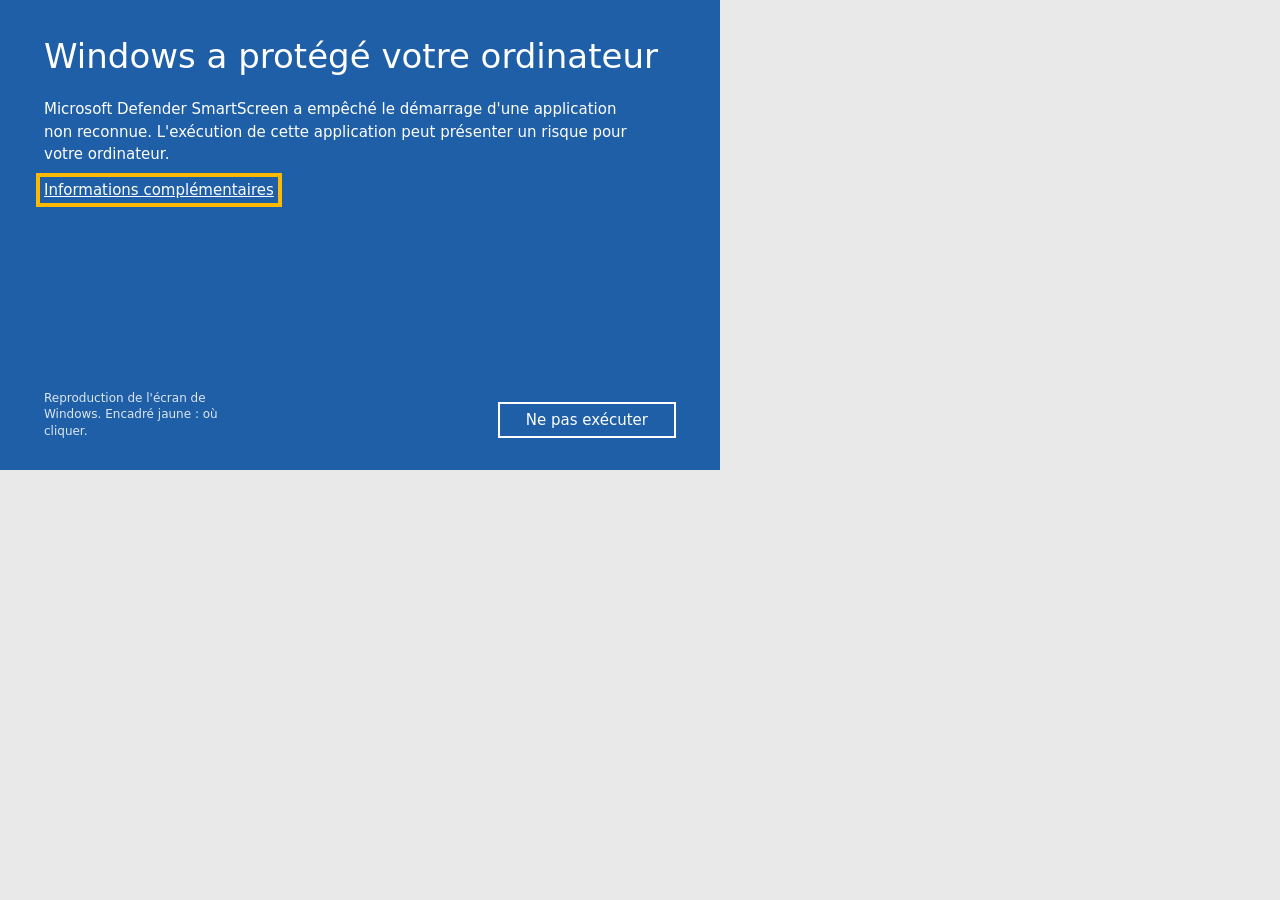
<file: guide/smartscreen.html>
<!doctype html>
<html lang="fr">
<head>
<meta charset="utf-8">
<title>Reproduction de l'écran SmartScreen</title>
<!-- Source des captures 01 et 02 du guide (rendu par public/captures.py). Reproduction fidèle des
     textes de Windows 11 ; la capture réelle de l'écran SmartScreen n'est pas possible sans session ouverte. -->
<style>
  body { margin: 0; font-family: "Segoe UI", system-ui, sans-serif; background: #e9e9e9; }
  .cadre { width: 720px; height: 470px; background: #1f5fa8; color: #fff; padding: 36px 44px; box-sizing: border-box;
           position: relative; }
  h1 { font-weight: 300; font-size: 34px; margin: 0 0 22px; }
  p { font-size: 15px; line-height: 1.5; margin: 0 0 14px; max-width: 600px; }
  a { color: #fff; text-decoration: underline; font-size: 15px; }
  .infos { margin-top: 18px; font-size: 15px; line-height: 1.7; }
  .boutons { position: absolute; right: 44px; bottom: 32px; display: flex; gap: 10px; }
  button { font: inherit; font-size: 15px; padding: 7px 26px; border: 2px solid #fff; background: transparent; color: #fff; }
  .repere { outline: 4px solid #ffb900; outline-offset: 4px; }
  .legende { position: absolute; left: 44px; bottom: 30px; max-width: 200px; font-size: 12px; line-height: 1.4;
             opacity: .85; margin: 0; }
  .etape2 .seul1, .etape1 .seul2 { display: none; }
</style>
</head>
<body>
<div class="cadre" id="cadre">
  <h1>Windows a protégé votre ordinateur</h1>
  <p>Microsoft Defender SmartScreen a empêché le démarrage d'une application non reconnue. L'exécution de cette application peut présenter un risque pour votre ordinateur.</p>
  <a href="#" class="seul1 repere">Informations complémentaires</a>
  <div class="infos seul2">Application : Installer-Planning-des-perms.exe<br>Éditeur : Éditeur inconnu</div>
  <div class="boutons">
    <button class="seul2 repere">Exécuter quand même</button>
    <button>Ne pas exécuter</button>
  </div>
  <p class="legende">Reproduction de l'écran de Windows. Encadré jaune : où cliquer.</p>
</div>
<script>document.body.className = location.hash === "#2" ? "etape2" : "etape1";</script>
</body>
</html>
</file>
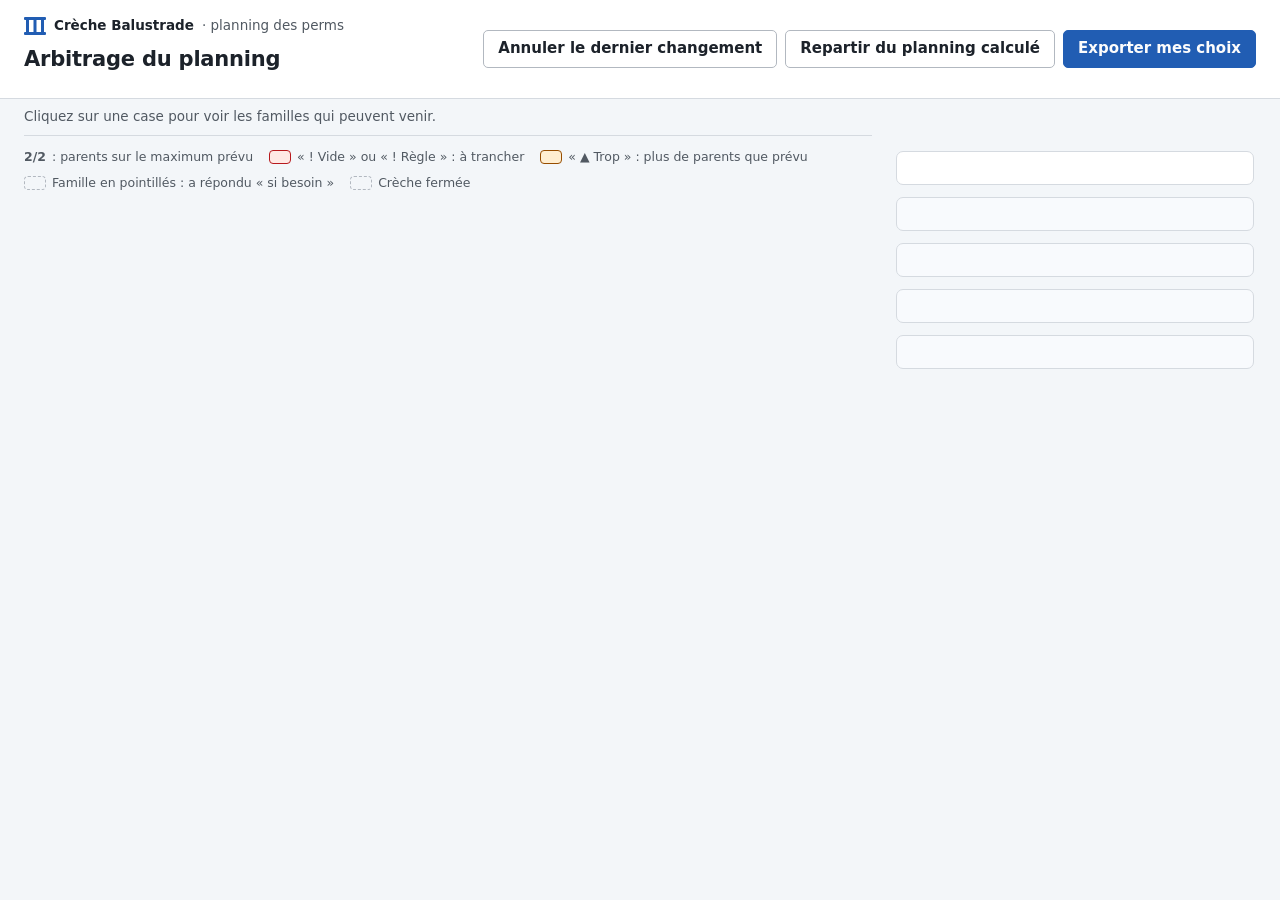
<file: templates/arbitrage.html>
<!doctype html>
<html lang="fr">
<head>
<meta charset="utf-8">
<meta name="viewport" content="width=device-width, initial-scale=1">
<title>Arbitrage du planning</title>
<style>
:root {
  color-scheme: light dark;
  /* Neutres légèrement teintés vers l'accent (bleu ardoise), jamais crème. */
  --fond: oklch(0.972 0.005 255); --surface: oklch(1 0 0); --panneau: oklch(0.985 0.004 255);
  --encre: oklch(0.25 0.018 255); --doux: oklch(0.46 0.018 255); --bord: oklch(0.885 0.01 255); --bord-fort: oklch(0.78 0.014 255);
  --accent: oklch(0.49 0.15 258); --accent-texte: oklch(0.99 0 0); --accent-fond: oklch(0.95 0.025 258);
  --rouge: oklch(0.5 0.19 27); --rouge-fond: oklch(0.955 0.03 27);
  --orange: oklch(0.5 0.125 58); --orange-fond: oklch(0.96 0.045 75);
  --jaune: oklch(0.46 0.09 95); --jaune-fond: oklch(0.965 0.06 100);
  --gris: oklch(0.47 0.015 255); --gris-fond: oklch(0.94 0.006 255);
  --ok: oklch(0.47 0.12 152); --ok-fond: oklch(0.955 0.035 152);
  --ferme: oklch(0.93 0.006 255); --focus: oklch(0.55 0.2 258);
  --t-xs: 12.5px; --t-s: 13.5px; --t-m: 15px; --t-l: 17px; --t-xl: 21px;
  --e-1: 4px; --e-2: 8px; --e-3: 12px; --e-4: 16px; --e-5: 24px;
  --rayon: 7px; --rayon-s: 5px;
  --z-collant: 10;
  --duree: 160ms; --courbe: cubic-bezier(0.25, 1, 0.5, 1);
}
@media (prefers-color-scheme: dark) {
  :root {
    --fond: oklch(0.185 0.012 255); --surface: oklch(0.232 0.014 255); --panneau: oklch(0.212 0.013 255);
    --encre: oklch(0.94 0.006 255); --doux: oklch(0.75 0.015 255); --bord: oklch(0.34 0.016 255); --bord-fort: oklch(0.45 0.018 255);
    --accent: oklch(0.75 0.12 258); --accent-texte: oklch(0.18 0.03 258); --accent-fond: oklch(0.3 0.06 258);
    --rouge: oklch(0.8 0.12 27); --rouge-fond: oklch(0.3 0.07 27);
    --orange: oklch(0.83 0.11 70); --orange-fond: oklch(0.31 0.055 65);
    --jaune: oklch(0.88 0.11 98); --jaune-fond: oklch(0.31 0.05 98);
    --gris: oklch(0.76 0.015 255); --gris-fond: oklch(0.29 0.014 255);
    --ok: oklch(0.8 0.13 152); --ok-fond: oklch(0.29 0.05 152);
    --ferme: oklch(0.21 0.01 255); --focus: oklch(0.78 0.14 258);
    }
}
* { box-sizing: border-box; }
body { margin: 0; background: var(--fond); color: var(--encre);
  font: var(--t-m)/1.45 system-ui, -apple-system, "Segoe UI", Roboto, Arial, sans-serif;
  font-variant-numeric: tabular-nums; -webkit-font-smoothing: antialiased; }
button { font: inherit; color: inherit; cursor: pointer; }
:focus-visible { outline: 3px solid var(--focus); outline-offset: 2px; }
h1 { font-size: var(--t-xl); font-weight: 650; margin: 0; letter-spacing: -0.01em; text-wrap: balance; }
h2 { font-size: var(--t-m); font-weight: 650; margin: 0 0 var(--e-2); }
h3 { font-size: var(--t-xs); font-weight: 650; margin: var(--e-4) 0 var(--e-1); color: var(--doux); }

/* En-tête */
header { display: flex; flex-wrap: wrap; gap: var(--e-3) var(--e-5); align-items: center; justify-content: space-between;
  padding: var(--e-4) var(--e-5); background: var(--surface); border-bottom: 1px solid var(--bord); }
.resume { display: flex; flex-wrap: wrap; gap: var(--e-2); margin-top: var(--e-2); }
.puce { display: inline-flex; align-items: center; gap: 6px; padding: 3px 10px; border-radius: 999px;
  font-size: var(--t-s); font-weight: 550; background: var(--gris-fond); color: var(--gris); }
.puce::before { content: ""; width: 7px; height: 7px; border-radius: 50%; background: currentColor; }
.puce.rouge { background: var(--rouge-fond); color: var(--rouge); }
.puce.orange { background: var(--orange-fond); color: var(--orange); }
.puce.jaune { background: var(--jaune-fond); color: var(--jaune); }
.puce.ok { background: var(--ok-fond); color: var(--ok); }
.actions { display: flex; gap: var(--e-2); flex-wrap: wrap; }
.btn { padding: 7px 14px; border-radius: var(--rayon-s); border: 1px solid var(--bord-fort); background: var(--surface);
  font-weight: 550; transition: background-color var(--duree) var(--courbe), border-color var(--duree) var(--courbe); }
.btn:hover:not(:disabled) { background: var(--gris-fond); }
.btn:active:not(:disabled) { transform: translateY(1px); }
.btn:disabled { color: var(--doux); border-color: var(--bord); background: transparent; cursor: default; }
.btn.primaire { background: var(--accent); color: var(--accent-texte); border-color: var(--accent); }
.btn.primaire:hover { background: color-mix(in oklch, var(--accent) 88%, var(--encre)); }
.btn.petit { padding: 3px 10px; font-size: var(--t-s); }
.btn.risque { color: var(--rouge); border-color: var(--rouge); }

#statut { margin: 0; padding: var(--e-2) var(--e-5); min-height: 2.4em; font-size: var(--t-s); color: var(--doux); }
#statut.avert { background: var(--rouge-fond); color: var(--rouge); font-weight: 600; }

/* Mise en page */
main { display: grid; grid-template-columns: minmax(0, 1fr) 360px; gap: var(--e-5); padding: 0 var(--e-5) var(--e-5); align-items: start; }
#grille-zone { min-width: 0; }

/* Grille du mois */
table.grille { border-collapse: separate; border-spacing: 6px 0; width: 100%; table-layout: fixed; margin-left: -6px; }
table.grille thead th { font-weight: 600; font-size: var(--t-s); color: var(--doux); text-align: left; padding: 0 2px var(--e-1); }
th.sem { width: 76px; vertical-align: top; padding: 26px 0 0; text-align: left; font-size: var(--t-s); font-weight: 650; line-height: 1.25; }
th.sem span { display: block; font-weight: 450; color: var(--doux); }
td.jour { vertical-align: top; padding: 0 0 var(--e-4); }
.date-jour { font-size: var(--t-xs); color: var(--doux); margin: 0 0 var(--e-1) 2px; font-weight: 550; }
.case { display: flex; flex-direction: column; gap: var(--e-1); width: 100%; min-height: 5.1rem; margin: 0 0 6px; padding: 6px 8px;
  text-align: left; background: var(--surface); border: 1px solid var(--bord); border-radius: var(--rayon);
  transition: border-color var(--duree) var(--courbe), background-color var(--duree) var(--courbe); }
.case:hover { border-color: var(--accent); }
.case.rouge { background: var(--rouge-fond); border-color: var(--rouge); }
.case.orange { background: var(--orange-fond); border-color: var(--orange); }
.case.selection { border-color: var(--accent); background: var(--accent-fond); box-shadow: 0 0 0 2px var(--accent); }
.case.rouge.selection { background: var(--rouge-fond); }
.case.orange.selection { background: var(--orange-fond); }
.case.ferme { justify-content: center; align-items: center; background: transparent; color: var(--doux); border: 1px dashed var(--bord);
  box-shadow: none; cursor: default; font-size: var(--t-xs); text-align: center; }
.case-tete { display: flex; justify-content: space-between; align-items: center; gap: var(--e-1); font-size: var(--t-xs); color: var(--doux); }
.case-tete .nb { display: inline-flex; align-items: center; gap: var(--e-1); font-weight: 600; color: var(--encre); }
.badge { display: inline-block; font-size: 11.5px; font-weight: 700; padding: 0 5px; border-radius: 4px; line-height: 1.5; }
.rouge .badge { background: var(--rouge); color: var(--surface); }
.orange .badge { background: var(--orange); color: var(--surface); }
.etiqs { display: flex; flex-wrap: wrap; gap: 4px; }
.etiq { font-size: var(--t-xs); line-height: 1.5; padding: 0 6px; border-radius: 4px; background: var(--gris-fond);
  border: 1px solid transparent; font-weight: 600; letter-spacing: 0.01em; white-space: nowrap; }
.etiq.sib { background: transparent; border: 1px dashed var(--bord-fort); color: var(--gris); font-weight: 500; }

/* Légende */
.legende { display: flex; flex-wrap: wrap; gap: var(--e-2) var(--e-4); margin: 0; padding: var(--e-3) 0 0; border-top: 1px solid var(--bord);
  font-size: var(--t-xs); color: var(--doux); list-style: none; }
.legende li { display: inline-flex; align-items: center; gap: 6px; }
.legende .ech { display: inline-block; width: 22px; height: 14px; border-radius: 4px; border: 1px solid var(--bord); background: var(--surface); }
.legende .ech.rouge { background: var(--rouge-fond); border-color: var(--rouge); }
.legende .ech.orange { background: var(--orange-fond); border-color: var(--orange); }
.legende .ech.sib { background: transparent; border: 1px dashed var(--bord-fort); }
.legende .ech.ferme { background: transparent; border: 1px dashed var(--bord-fort); }

/* Panneau latéral */
aside { display: flex; flex-direction: column; gap: var(--e-3); position: sticky; top: 0; max-height: 100vh; overflow-y: auto;
  padding: var(--e-4) 2px var(--e-4) 0; z-index: var(--z-collant); overscroll-behavior: contain; }
section.bloc { background: var(--panneau); border: 1px solid var(--bord); border-radius: var(--rayon); padding: var(--e-4); }
section.bloc#detail { background: var(--surface); }
section.bloc.jaune { background: var(--jaune-fond); border-color: color-mix(in oklch, var(--jaune) 30%, var(--jaune-fond)); color: var(--jaune); }
section.bloc.jaune h2 { color: var(--encre); }
ul.liste { list-style: none; margin: 0; padding: 0; display: flex; flex-direction: column; }
ul.liste li { padding: 6px 0; border-bottom: 1px solid var(--bord); font-size: var(--t-s); }
ul.liste li:last-child { border-bottom: 0; }
.alerte-btn { display: flex; gap: var(--e-2); align-items: baseline; width: 100%; text-align: left; background: none; border: 0; padding: 2px 0; border-radius: 4px; }
.alerte-btn:hover { color: var(--accent); }
.code { flex: none; display: inline-block; min-width: 2.4em; text-align: center; font-size: 11.5px; font-weight: 700; padding: 0 4px; border-radius: 4px; }
.code.rouge { background: var(--rouge-fond); color: var(--rouge); }
.code.orange { background: var(--orange-fond); color: var(--orange); }
.code.jaune { background: var(--jaune-fond); color: var(--jaune); }
.code.gris { background: var(--gris-fond); color: var(--gris); }
.doux { color: var(--doux); font-size: var(--t-s); margin: 0; }
.bien { color: var(--ok); font-size: var(--t-s); font-weight: 550; margin: 0; }
.avert-ligne { display: block; color: var(--rouge); font-weight: 600; font-size: var(--t-xs); margin-top: 2px; }

/* Détail d'une case */
.detail-meta { margin: 0 0 var(--e-1); color: var(--doux); font-size: var(--t-s); }
.cand { display: flex; justify-content: space-between; align-items: center; gap: var(--e-2); padding: var(--e-2) 0; border-bottom: 1px solid var(--bord); }
.cand:last-of-type { border-bottom: 0; }
.cand .qui { font-weight: 650; }
.dispo { display: inline-block; margin-left: 6px; font-size: 11.5px; font-weight: 600; padding: 0 6px; border-radius: 999px; vertical-align: 1px; }
.dispo.oui { background: var(--ok-fond); color: var(--ok); }
.dispo.sib { background: var(--gris-fond); color: var(--gris); }
.dispo.non { background: var(--rouge-fond); color: var(--rouge); }
.compteurs { display: block; margin-top: 2px; color: var(--doux); font-size: var(--t-xs); }
.compteurs b { color: var(--encre); font-weight: 600; }
label.opt { display: flex; gap: var(--e-2); align-items: center; margin: var(--e-3) 0 0; font-size: var(--t-s); color: var(--doux); cursor: pointer; }
label.opt input { width: 16px; height: 16px; accent-color: var(--accent); }

/* Tableau des familles */
table.fam { width: 100%; border-collapse: collapse; font-size: var(--t-s); }
table.fam th { text-align: left; font-size: var(--t-xs); font-weight: 600; color: var(--doux); padding: 0 4px var(--e-1); border-bottom: 1px solid var(--bord-fort); }
table.fam td { padding: 4px; border-bottom: 1px solid var(--bord); }
table.fam th.s, table.fam td.s { text-align: center; width: 2.6em; padding-inline: 0; }
table.fam td.s.zero { color: var(--doux); }
table.fam td.s.deux { font-weight: 700; color: var(--accent); }
table.fam td.s.trop { font-weight: 700; color: var(--rouge); }
table.fam tr.ecart td.tot { color: var(--orange); font-weight: 700; }
table.fam tr.depasse td.tot { color: var(--rouge); font-weight: 700; }
table.fam tr.choisie td { background: var(--accent-fond); }
table.fam td.nom { font-weight: 600; }

/* Commentaires */
.comm { border-top: 1px solid var(--bord); padding: var(--e-3) 0 var(--e-2); }
.comm:first-of-type { border-top: 0; padding-top: 0; }
.comm .qui { font-weight: 650; font-size: var(--t-s); }
.comm .qui span { font-weight: 450; color: var(--doux); }
.comm p { margin: 2px 0 0; font-size: var(--t-s); white-space: pre-wrap; overflow-wrap: anywhere; max-width: 70ch; }

/* Marque, constat et jauge de couverture */
.marque { display: flex; align-items: center; gap: var(--e-2); margin: 0 0 var(--e-2); font-size: var(--t-s); font-weight: 650; }
.marque svg { fill: var(--accent); flex: none; }
.marque span { font-weight: 450; color: var(--doux); }
.constat { margin: 2px 0 0; font-size: var(--t-m); color: var(--encre); }
.constat.alerte { color: var(--rouge); font-weight: 600; }
@media (max-width: 760px) {
  header, #statut { padding-inline: var(--e-4); }
  main { padding-inline: var(--e-4); }
  #grille-zone { overflow-x: auto; -webkit-overflow-scrolling: touch; }
  table.grille { min-width: 680px; }
}
.jauge { display: flex; gap: 3px; margin-top: auto; padding-top: 2px; }
.jauge i { flex: 1; height: 4px; border-radius: 2px; background: var(--bord); }
.jauge i.plein { background: var(--accent); }
.jauge i.trop { background: var(--orange); }
.case.rouge .jauge i { background: color-mix(in oklch, var(--rouge) 35%, transparent); }

@media (max-width: 1100px) {
  main { grid-template-columns: minmax(0, 1fr); }
  aside { position: static; max-height: none; overflow: visible; padding: 0; }
}
@media (prefers-reduced-motion: reduce) {
  *, *::before, *::after { transition: none !important; }
}
@media print { aside, header .actions, #statut, .legende { display: none; } main { display: block; } }
</style>
</head>
<body>
<header>
  <div>
    <p class="marque"><svg width="22" height="18" viewBox="0 0 22 18" aria-hidden="true" focusable="false">
      <rect x="0" y="0" width="22" height="3" rx="1"/><rect x="0" y="15" width="22" height="3" rx="1"/>
      <rect x="2" y="3" width="3" height="12"/><rect x="9.5" y="3" width="3" height="12"/><rect x="17" y="3" width="3" height="12"/>
    </svg>Crèche Balustrade <span>· planning des perms</span></p>
    <h1 id="titre">Arbitrage du planning</h1>
    <p class="constat" id="constat"></p>
    <div class="resume" id="resume" aria-label="Résumé"></div>
  </div>
  <div class="actions">
    <button class="btn" id="btn-annuler" data-testid="entete-annuler" type="button">Annuler le dernier changement</button>
    <button class="btn" id="btn-reset" data-testid="entete-repartir" type="button">Repartir du planning calculé</button>
    <button class="btn primaire" id="btn-export" data-testid="entete-exporter" type="button">Exporter mes choix</button>
  </div>
</header>
<p id="statut" role="status" aria-live="polite">Cliquez sur une case pour voir les familles qui peuvent venir.</p>
<main>
  <div>
    <div id="grille-zone"></div>
    <ul class="legende" aria-label="Légende">
      <li><b>2/2</b> : parents sur le maximum prévu</li>
      <li><span class="ech rouge" aria-hidden="true"></span>« ! Vide » ou « ! Règle » : à trancher</li>
      <li><span class="ech orange" aria-hidden="true"></span>« ▲ Trop » : plus de parents que prévu</li>
      <li><span class="ech sib" aria-hidden="true"></span>Famille en pointillés : a répondu « si besoin »</li>
      <li><span class="ech ferme" aria-hidden="true"></span>Crèche fermée</li>
    </ul>
  </div>
  <aside>
    <section class="bloc" id="detail" aria-label="Case sélectionnée"></section>
    <section class="bloc jaune" id="non-traduits" aria-label="Commentaires à traiter à la main" hidden></section>
    <section class="bloc" id="alertes" aria-label="Alertes"></section>
    <section class="bloc" id="familles" aria-label="Familles"></section>
    <section class="bloc" id="commentaires" aria-label="Commentaires du sondage"></section>
    <section class="bloc" id="histo" aria-label="Historique des changements"></section>
  </aside>
</main>

<script type="application/json" id="donnees">__DONNEES__</script>

<script>
/* CORE:BEGIN */
// Calculs purs, sans DOM. Mêmes règles que `evaluer` dans solve.py (D1 à D4, A1, A2, A3, A6).
// La vérité finale reste Python : cette page est une aide.
const GRAVITE = { A1: "rouge", A2: "orange", A3: "orange", A4: "jaune", A6: "gris", D: "rouge" };
const UTILISABLES = { oui: true, si_besoin: true };

function cle(famille, creneau) { return famille + "|" + creneau; }

function decouper(k) {
  const i = k.indexOf("|");
  return { famille: k.slice(0, i), creneau: k.slice(i + 1) };
}

function indexCreneaux(D) {
  const m = {};
  D.planning.creneaux.forEach((c) => { m[c.id] = c; });
  return m;
}

function nouvelleAlerte(code, message, creneaux, famille, regle) {
  const liste = creneaux || [];
  return { code, gravite: GRAVITE[code], message, creneau: liste.length ? liste[0] : null,
           creneaux: liste, famille: famille || null, regle: regle || null };
}

function dispoDe(D, famille, creneau) { return (D.dispos[famille] || {})[creneau] || "non"; }

function violationsDures(D, valides, CR) {
  const alertes = [];
  const parJour = {}, parSemaine = {};
  valides.slice().sort((a, b) => cle(a.famille, a.creneau) < cle(b.famille, b.creneau) ? -1 : 1)
    .forEach(({ famille: f, creneau: c }) => {
      const cr = CR[c], lib = D.libelles[c];
      if (!UTILISABLES[dispoDe(D, f, c)]) {
        alertes.push(nouvelleAlerte("D", "La famille " + f + " est affectée sur " + lib +
          " alors qu'elle n'est pas disponible", [c], f, "D3"));
      }
      if ((D.absences[f] || []).indexOf(cr.semaine) >= 0) {
        alertes.push(nouvelleAlerte("D", "La famille " + f + " est affectée sur " + lib +
          ", pendant sa semaine d'absence", [c], f, "D4"));
      }
      (parJour[f + "|" + cr.date] = parJour[f + "|" + cr.date] || []).push(c);
      (parSemaine[f + "|" + cr.semaine] = parSemaine[f + "|" + cr.semaine] || []).push(c);
    });
  Object.keys(parJour).sort().forEach((k) => {
    const ids = parJour[k];
    if (ids.length > 1) {
      const f = k.split("|")[0], jour = k.split("|")[1];
      alertes.push(nouvelleAlerte("D", "La famille " + f + " a " + ids.length +
        " perms le même jour (" + D.libelles_jours[jour] + ")", ids, f, "D1"));
    }
  });
  Object.keys(parSemaine).sort().forEach((k) => {
    const ids = parSemaine[k];
    if (ids.length > D.plafond_hebdo) {
      const f = k.split("|")[0], sem = k.split("|")[1];
      alertes.push(nouvelleAlerte("D", "La famille " + f + " a " + ids.length + " perms la " +
        D.libelles_semaines[sem] + " (maximum " + D.plafond_hebdo + ")", ids, f, "D2"));
    }
  });
  return alertes;
}

// cles : tableau de "FAMILLE|creneau". Renvoie parents, totaux, parSemaine, alertes.
function calculer(D, cles) {
  const CR = indexCreneaux(D);
  const alertes = [], valides = [], vus = {};
  cles.forEach((k) => {
    if (vus[k]) return;
    vus[k] = true;
    const p = decouper(k);
    if (!(p.famille in D.quota_mois)) {
      alertes.push(nouvelleAlerte("D", "Famille inconnue du sondage : " + p.famille, [], p.famille, "D3"));
    } else if (!CR[p.creneau]) {
      alertes.push(nouvelleAlerte("D", "Créneau inconnu du sondage : " + p.creneau, [], p.famille, "D3"));
    } else {
      valides.push(p);
    }
  });
  alertes.push(...violationsDures(D, valides, CR));

  const semaines = Array.from(new Set(D.planning.creneaux.map((c) => c.semaine))).sort();
  const parents = {}, totaux = {}, parSemaine = {};
  D.planning.creneaux.forEach((c) => { parents[c.id] = []; });
  Object.keys(D.quota_mois).forEach((f) => {
    totaux[f] = 0;
    parSemaine[f] = {};
    semaines.forEach((s) => { parSemaine[f][s] = 0; });
  });
  valides.forEach(({ famille: f, creneau: c }) => {
    parents[c].push(f);
    totaux[f] += 1;
    parSemaine[f][CR[c].semaine] += 1;
  });
  D.planning.creneaux.forEach((cr) => {
    const n = parents[cr.id].length, lib = D.libelles[cr.id];
    parents[cr.id].sort();
    if (n === 0) {
      alertes.push(nouvelleAlerte("A1", "Créneau sans parent : " + lib, [cr.id]));
    } else if (n > D.max_parents_par_creneau) {
      alertes.push(nouvelleAlerte("A2", n + " parents sur " + lib + " (" + parents[cr.id].join(", ") +
        ") : le maximum prévu est " + D.max_parents_par_creneau, [cr.id]));
    }
  });
  Object.keys(D.quota_mois).sort().forEach((f) => {
    if (totaux[f] !== D.quota_mois[f]) {
      alertes.push(nouvelleAlerte("A3", "La famille " + f + " a " + totaux[f] +
        " perm(s) sur le mois, son quota est de " + D.quota_mois[f], [], f));
    }
  });
  D.planning.alertes.filter((a) => a.code === "A4").forEach((a) => {
    alertes.push(nouvelleAlerte("A4", a.message));
  });
  valides.forEach(({ famille: f, creneau: c }) => {
    if (dispoDe(D, f, c) === "si_besoin") {
      alertes.push(nouvelleAlerte("A6", "La famille " + f + " est placée sur " + D.libelles[c] +
        " alors qu'elle avait répondu « si besoin »", [c], f));
    }
  });
  alertes.sort((a, b) => (a.code + (a.creneau || "") + (a.famille || "") + a.message) <
                         (b.code + (b.creneau || "") + (b.famille || "") + b.message) ? -1 : 1);
  return { parents, totaux, parSemaine, alertes };
}

function compter(alertes, code) { return alertes.filter((a) => a.code === code).length; }

// Gravité de la case : "rouge", "orange" ou "" (neutre).
function graviteCase(alertes, creneau) {
  let g = "";
  alertes.forEach((a) => {
    if (a.creneaux.indexOf(creneau) < 0) return;
    if (a.gravite === "rouge") g = "rouge";
    else if (a.gravite === "orange" && g !== "rouge") g = "orange";
  });
  return g;
}

// Changements nets entre la base (planning calculé) et l'état courant. Entrées : tableaux de clés.
function changementsNets(base, courant) {
  const b = new Set(base), c = new Set(courant);
  const ajouts = courant.filter((k) => !b.has(k));
  const retraits = base.filter((k) => !c.has(k));
  const conv = (action) => (k) => ({ action, famille: decouper(k).famille, creneau: decouper(k).creneau });
  return Array.from(new Set(ajouts)).sort().map(conv("ajouter"))
    .concat(Array.from(new Set(retraits)).sort().map(conv("retirer")));
}
/* CORE:END */
</script>

<script>
(function () {
"use strict";
const D = JSON.parse(document.getElementById("donnees").textContent);
const CR = indexCreneaux(D);
const BASE = D.planning.affectations.map((a) => cle(a.famille, a.creneau));
const CLE_STOCKAGE = "arbitrage-perms-" + D.planning.empreinte;
const FAMILLES = Object.keys(D.quota_mois).sort();
const SEMAINES = Array.from(new Set(D.planning.creneaux.map((c) => c.semaine))).sort();
const JOURS = ["Lun", "Mar", "Mer", "Jeu", "Ven", "Sam", "Dim"];
const RANG = { rouge: 0, orange: 1, jaune: 2, gris: 3 };

const etat = { courant: new Set(BASE), histo: [], sel: null, voirAbsents: false, famSel: null };
let calcul = null;

// ---------------------------------------------------------------- utilitaires DOM

function el(tag, attrs, enfants) {
  const n = document.createElement(tag);
  Object.keys(attrs || {}).forEach((k) => {
    if (attrs[k] === null || attrs[k] === undefined) return;
    if (k === "class") n.className = attrs[k];
    else if (k === "texte") n.textContent = attrs[k];
    else if (k.slice(0, 2) === "on") n.addEventListener(k.slice(2), attrs[k]);
    else n.setAttribute(k, attrs[k]);
  });
  (enfants || []).forEach((e) => { if (e) n.appendChild(typeof e === "string" ? document.createTextNode(e) : e); });
  return n;
}

function vider(n) { while (n.firstChild) n.removeChild(n.firstChild); return n; }
function $(id) { return document.getElementById(id); }
function pluriel(n, mot) { return n + " " + mot + (n > 1 ? "s" : ""); }

function ajouterJours(iso, n) {
  const p = iso.split("-").map(Number);
  const d = new Date(Date.UTC(p[0], p[1] - 1, p[2] + n));
  return d.toISOString().slice(0, 10);
}

function jourMois(iso) { const p = iso.split("-"); return Number(p[2]) + "/" + Number(p[1]); }

function dateCommentaire(iso) {
  const m = /^(\d{4})-(\d{2})-(\d{2})(?:T(\d{2}):(\d{2}))?/.exec(iso || "");
  if (!m) return iso || "";
  return Number(m[3]) + "/" + Number(m[2]) + (m[4] ? " à " + m[4] + ":" + m[5] : "");
}

function dispoLibelle(f, c) {
  const d = dispoDe(D, f, c);
  if ((D.absences[f] || []).indexOf(CR[c].semaine) >= 0) return "absente cette semaine";
  return d === "oui" ? "disponible" : d === "si_besoin" ? "si besoin" : "pas disponible";
}

// ---------------------------------------------------------------- état et stockage

function charger() {
  try {
    const o = JSON.parse(localStorage.getItem(CLE_STOCKAGE) || "null");
    if (!o || !Array.isArray(o.courant) || !Array.isArray(o.histo)) return;
    const ok = (k) => { const p = decouper(k); return p.famille in D.quota_mois && !!CR[p.creneau]; };
    if (!o.courant.every((k) => typeof k === "string" && ok(k))) return;
    const histoOk = o.histo.every((h) => h && (h.action === "ajouter" || h.action === "retirer") &&
      ok(cle(h.famille, h.creneau)));
    if (!histoOk) return;
    etat.courant = new Set(o.courant);
    etat.histo = o.histo;
  } catch (e) { /* page utilisable sans stockage */ }
}

function sauver() {
  try {
    localStorage.setItem(CLE_STOCKAGE, JSON.stringify({ courant: Array.from(etat.courant), histo: etat.histo }));
  } catch (e) { /* page utilisable sans stockage */ }
}

function dire(texte, avert) {
  const s = $("statut");
  s.textContent = texte;
  s.className = avert ? "avert" : "";
}

function modifier(action, f, c) {
  const k = cle(f, c);
  if (action === "ajouter") {
    if (etat.courant.has(k)) return;
    etat.courant.add(k);
  } else {
    if (!etat.courant.has(k)) return;
    etat.courant.delete(k);
  }
  etat.histo.push({ action, famille: f, creneau: c });
  sauver();
  rendre();
}

function annuler() {
  const h = etat.histo.pop();
  if (!h) return;
  const k = cle(h.famille, h.creneau);
  if (h.action === "ajouter") etat.courant.delete(k); else etat.courant.add(k);
  sauver();
  rendre();
  dire("Dernier changement annulé : " + phraseHisto(h) + ".");
}

function repartir() {
  if (etat.histo.length && typeof confirm === "function" &&
      !confirm("Repartir du planning calculé ? Vos choix en cours seront effacés.")) return;
  etat.courant = new Set(BASE);
  etat.histo = [];
  sauver();
  rendre();
  dire("Retour au planning calculé.");
}

function phraseHisto(h) {
  return h.famille + (h.action === "ajouter" ? " ajoutée sur " : " retirée de ") + D.libelles[h.creneau];
}

function isoLocal(d) {
  const p = (n) => String(n).padStart(2, "0");
  return d.getFullYear() + "-" + p(d.getMonth() + 1) + "-" + p(d.getDate()) + "T" +
    p(d.getHours()) + ":" + p(d.getMinutes()) + ":" + p(d.getSeconds());
}

function exporter() {
  const changements = changementsNets(BASE, Array.from(etat.courant));
  const o = { empreinte: D.planning.empreinte, exporte_le: isoLocal(new Date()), changements };
  const blob = new Blob([JSON.stringify(o, null, 2)], { type: "application/json" });
  const url = URL.createObjectURL(blob);
  const a = el("a", { href: url, download: "arbitrages.json" });
  document.body.appendChild(a);
  a.click();
  a.remove();
  setTimeout(() => URL.revokeObjectURL(url), 2000);
  dire(changements.length
    ? "Fichier arbitrages.json téléchargé (" + pluriel(changements.length, "changement") +
      "). " + (D.apres_export || "Revenez dans le chat pour la suite.")
    : "Fichier arbitrages.json téléchargé, sans aucun changement par rapport au planning calculé.");
}

// ---------------------------------------------------------------- sélection

function selectionner(c, focus) {
  etat.sel = c;
  rendre();
  if (focus) {
    const b = $("case-" + c);
    if (b) { b.scrollIntoView({ block: "nearest" }); b.focus(); }
  }
}

function aller(a) {
  if (a.creneau) { selectionner(a.creneau, true); return; }
  if (a.famille) {
    etat.famSel = a.famille;
    rendre();
    const l = $("fam-" + a.famille);
    if (l) { l.scrollIntoView({ block: "nearest" }); }
  }
}

// ---------------------------------------------------------------- rendu

function rendreEntete() {
  const al = calcul.alertes;
  $("titre").textContent = D.planning.titre || "Arbitrage du planning";
  document.title = "Arbitrage : " + (D.planning.titre || "planning");
  const vides = compter(al, "A1"), trop = compter(al, "A2"), quota = compter(al, "A3");
  const comm = compter(al, "A4"), dures = compter(al, "D");
  const puce = (code, n, texte, aucun, g) => el("span", { class: "puce " + (n ? g : "ok"), "data-testid": "resume-" + code,
    texte: n ? texte : aucun });
  const r = vider($("resume"));
  r.appendChild(puce("A1", vides, pluriel(vides, "créneau") + " vide" + (vides > 1 ? "s" : ""), "Aucun créneau vide", "rouge"));
  r.appendChild(puce("A2", trop, pluriel(trop, "créneau") + " à " + (D.max_parents_par_creneau + 1) + " parents ou plus",
    "Aucun créneau surchargé", "orange"));
  r.appendChild(puce("A3", quota, pluriel(quota, "famille") + " hors quota", "Toutes les familles à leur quota", "orange"));
  r.appendChild(puce("A4", comm, pluriel(comm, "commentaire") + " à traiter", "Aucun commentaire à traiter", "jaune"));
  if (dures) r.appendChild(puce("D", dures, pluriel(dures, "règle") + " non respectée" + (dures > 1 ? "s" : ""), "", "rouge"));
  const parents = Object.values(calcul.parents).map((l) => l.length);
  const deux = parents.filter((n) => n >= 2).length, un = parents.filter((n) => n === 1).length;
  const k = $("constat");
  if (vides || dures) {
    k.className = "constat alerte";
    k.textContent = "À trancher : " + [vides ? pluriel(vides, "créneau") + " sans parent" : "",
      dures ? pluriel(dures, "règle") + " non respectée" + (dures > 1 ? "s" : "") : ""].filter(Boolean).join(", ") + ".";
  } else {
    k.className = "constat";
    k.textContent = "Planning complet : " + pluriel(deux, "créneau") + " à 2 parents ou plus, " + un + " à 1 parent.";
  }
  $("btn-annuler").disabled = etat.histo.length === 0;
  $("btn-reset").disabled = etat.histo.length === 0;
}

function etiquette(f, c) {
  const sib = dispoDe(D, f, c) === "si_besoin";
  return el("span", { class: "etiq" + (sib ? " sib" : ""), texte: f,
    title: sib ? "Répondu « si besoin »" : "" });
}

function creerCase(c, quand) {
  const cr = CR[c];
  const parents = calcul.parents[c];
  const g = graviteCase(calcul.alertes, c);
  const n = parents.length;
  const trop = n > D.max_parents_par_creneau;
  const regle = calcul.alertes.some((a) => a.code === "D" && a.creneaux.indexOf(c) >= 0);
  const marque = n === 0 ? "! Vide" : regle ? "! Règle" : trop ? "▲ Trop" : "";
  const tete = el("span", { class: "case-tete" }, [
    el("span", { texte: cr.demi === "M" ? "Matin" : "Après-midi" }),
    el("span", { class: "nb", title: pluriel(n, "parent") + " sur " + D.max_parents_par_creneau + " prévus" },
      [marque ? el("span", { class: "badge", texte: marque }) : null, n + "/" + D.max_parents_par_creneau]),
  ]);
  const etiqs = el("span", { class: "etiqs" }, parents.map((f) => etiquette(f, c)));
  const segments = Math.max(n, D.max_parents_par_creneau);
  const jauge = el("span", { class: "jauge", "aria-hidden": "true" }, Array.from({ length: segments }, (_, i) =>
    el("i", { class: i < Math.min(n, D.max_parents_par_creneau) ? "plein" : i < n ? "trop" : "" })));
  const resume = D.libelles[c] + " : " + (n ? parents.join(", ") : "aucune famille") + ", " + pluriel(n, "parent") +
    (n === 0 ? ", créneau vide" : regle ? ", règle non respectée" : trop ? ", trop de parents" : "");
  return el("button", { type: "button", id: "case-" + c, "data-f": "case-" + c,
    class: "case" + (g ? " " + g : "") + (etat.sel === c ? " selection" : ""),
    "aria-label": resume, "aria-pressed": etat.sel === c ? "true" : "false",
    onclick: () => selectionner(c, true) }, [tete, etiqs, jauge]);
}

function caseFermee(d, demi) {
  return el("div", { class: "case ferme", "data-testid": "ferme-" + d + "_" + demi,
    texte: (demi === "M" ? "Matin" : "Après-midi") + " : fermé" });
}

function titreSemaine(s) {
  const t = D.titres_semaines[s] || s;
  const m = /^Semaine du (.+)$/.exec(t);
  return m ? [el("span", { texte: "Semaine du" }), m[1]] : [t];
}

function rendreGrille() {
  const parDate = {};
  D.planning.creneaux.forEach((c) => { (parDate[c.date] = parDate[c.date] || {})[c.demi] = c.id; });
  const maxJour = Math.max(4, ...D.planning.creneaux.map((c) => (new Date(c.date + "T00:00:00Z").getUTCDay() + 6) % 7));
  const t = el("table", { class: "grille" });
  const tr0 = el("tr", {}, [el("th", { scope: "col", texte: "" })]);
  for (let j = 0; j <= maxJour; j++) tr0.appendChild(el("th", { scope: "col", texte: JOURS[j] }));
  t.appendChild(el("thead", {}, [tr0]));
  const corps = el("tbody");
  SEMAINES.forEach((s) => {
    const tr = el("tr", {}, [el("th", { scope: "row", class: "sem", "aria-label": D.titres_semaines[s] }, titreSemaine(s))]);
    for (let j = 0; j <= maxJour; j++) {
      const d = ajouterJours(s, j), cases = parDate[d] || {};
      tr.appendChild(el("td", { class: "jour" }, [
        el("p", { class: "date-jour", texte: jourMois(d) }),
        cases.M ? creerCase(cases.M) : caseFermee(d, "M"),
        cases.A ? creerCase(cases.A) : caseFermee(d, "A"),
      ]));
    }
    corps.appendChild(tr);
  });
  t.appendChild(corps);
  vider($("grille-zone")).appendChild(t);
}

function ligneFamille(f, c) {
  const cr = CR[c];
  const semaine = calcul.parSemaine[f][cr.semaine];
  const r = rangDispo(f, c);
  return el("span", {}, [
    el("span", { class: "qui", texte: f }),
    el("span", { class: "dispo " + (r === 0 ? "oui" : r === 1 ? "sib" : "non"), texte: dispoLibelle(f, c) }),
    el("span", { class: "compteurs", "data-testid": "compteurs-" + f }, [
      "Cette semaine ", el("b", { texte: semaine + "/" + D.plafond_hebdo }),
      " · Mois ", el("b", { texte: calcul.totaux[f] + "/" + D.quota_mois[f] }),
    ]),
  ]);
}

function rangDispo(f, c) {
  if ((D.absences[f] || []).indexOf(CR[c].semaine) >= 0) return 3;
  const d = dispoDe(D, f, c);
  return d === "oui" ? 0 : d === "si_besoin" ? 1 : 2;
}

function rendreDetail() {
  const b = vider($("detail"));
  const c = etat.sel;
  if (!c) {
    b.appendChild(el("h2", { texte: "Case sélectionnée" }));
    b.appendChild(el("p", { class: "doux", texte: "Cliquez sur une case de la grille pour la modifier." }));
    return;
  }
  b.appendChild(el("h2", { texte: D.libelles[c] }));
  const affectees = calcul.parents[c];
  b.appendChild(el("p", { class: "detail-meta", texte: pluriel(affectees.length, "parent") +
    " sur " + D.max_parents_par_creneau + " prévus" }));
  b.appendChild(el("h3", { texte: "Familles affectées" }));
  if (!affectees.length) b.appendChild(el("p", { class: "avert-ligne", texte: "Aucune famille sur ce créneau." }));
  affectees.forEach((f) => {
    const hors = rangDispo(f, c) >= 2;
    b.appendChild(el("div", { class: "cand", "data-testid": "ligne-" + f }, [
      el("span", {}, [ligneFamille(f, c), hors ? el("span", { class: "avert-ligne", texte: "Hors disponibilité : règle non respectée." }) : null]),
      el("button", { type: "button", class: "btn petit", "data-f": "ret-" + f, texte: "Retirer",
        "aria-label": "Retirer " + f + " de " + D.libelles[c], onclick: () => retirerAvecMessage(f, c) }),
    ]));
  });
  b.appendChild(el("h3", { texte: "Familles qui peuvent venir" }));
  const dejaLa = new Set(affectees);
  const candidates = FAMILLES.filter((f) => !dejaLa.has(f))
    .sort((x, y) => rangDispo(x, c) - rangDispo(y, c) || (x < y ? -1 : 1));
  const dispo = candidates.filter((f) => rangDispo(f, c) < 2);
  const autres = candidates.filter((f) => rangDispo(f, c) >= 2);
  if (!dispo.length) b.appendChild(el("p", { class: "doux", texte: "Aucune autre famille disponible." }));
  dispo.forEach((f) => b.appendChild(ligneCandidate(f, c, false)));
  b.appendChild(el("label", { class: "opt" }, [
    el("input", { type: "checkbox", id: "voir-absents", "data-f": "voir-absents", onchange: (e) => { etat.voirAbsents = e.target.checked; rendre(); } }),
    "afficher aussi les familles non disponibles (" + autres.length + ")",
  ]));
  $("voir-absents") && ($("voir-absents").checked = etat.voirAbsents);
  if (etat.voirAbsents) autres.forEach((f) => b.appendChild(ligneCandidate(f, c, true)));
}

function ligneCandidate(f, c, horsDispo) {
  return el("div", { class: "cand", "data-testid": "ligne-" + f }, [
    ligneFamille(f, c),
    el("button", { type: "button", class: "btn petit" + (horsDispo ? " risque" : ""), "data-f": "add-" + f,
      texte: horsDispo ? "Ajouter quand même" : "Ajouter",
      "aria-label": "Ajouter " + f + " sur " + D.libelles[c],
      onclick: () => ajouterAvecMessage(f, c, horsDispo) }),
  ]);
}

function ajouterAvecMessage(f, c, horsDispo) {
  modifier("ajouter", f, c);
  if (horsDispo) {
    dire("Attention : " + f + " n'est pas disponible sur " + D.libelles[c] +
      " (" + dispoLibelle(f, c) + "). Cette affectation ne respecte pas une règle dure et apparaît en rouge dans les alertes.", true);
  } else {
    dire(f + " ajoutée sur " + D.libelles[c] + ".");
  }
}

function retirerAvecMessage(f, c) {
  modifier("retirer", f, c);
  dire(f + " retirée de " + D.libelles[c] + ".");
}

function rendreAlertes() {
  const al = calcul.alertes;
  const nt = $("non-traduits");
  const a4 = al.filter((a) => a.code === "A4");
  nt.hidden = a4.length === 0;
  vider(nt);
  if (a4.length) {
    nt.appendChild(el("h2", { texte: "Commentaires à traiter à la main" }));
    nt.appendChild(el("ul", { class: "liste" }, a4.map((a) => el("li", { texte: a.message }))));
  }
  const autres = al.filter((a) => a.code !== "A4")
    .sort((x, y) => RANG[x.gravite] - RANG[y.gravite]);
  const b = vider($("alertes"));
  b.appendChild(el("h2", { texte: "Alertes (" + autres.length + ")" }));
  if (!autres.length) b.appendChild(el("p", { class: "bien", texte: "Aucune alerte : le planning respecte toutes les règles." }));
  b.appendChild(el("ul", { class: "liste" }, autres.map((a) => el("li", {}, [
    el("button", { type: "button", class: "alerte-btn", "data-f": "al-" + a.code + (a.creneau || "") + (a.famille || ""),
      onclick: () => aller(a) }, [el("span", { class: "code " + a.gravite, texte: a.regle || a.code }), a.message]),
  ]))));
}

function rendreFamilles() {
  const b = vider($("familles"));
  b.appendChild(el("h2", { texte: "Familles : perms du mois" }));
  const t = el("table", { class: "fam" });
  t.appendChild(el("thead", {}, [el("tr", {}, [
    el("th", { scope: "col", texte: "Famille" }), el("th", { scope: "col", texte: "Mois / quota" }),
    ...SEMAINES.map((s) => el("th", { scope: "col", class: "s", title: D.titres_semaines[s], texte: jourMois(s) }))])]));
  const corps = el("tbody");
  FAMILLES.forEach((f) => {
    const tot = calcul.totaux[f], quota = D.quota_mois[f];
    const depasse = SEMAINES.some((s) => calcul.parSemaine[f][s] > D.plafond_hebdo);
    const classe = depasse ? "depasse" : tot !== quota ? "ecart" : "";
    const ecart = tot === quota ? "" : tot < quota ? " (manque " + (quota - tot) + ")" : " (en trop " + (tot - quota) + ")";
    corps.appendChild(el("tr", { id: "fam-" + f, class: classe + (etat.famSel === f ? " choisie" : "") }, [
      el("td", { class: "nom", texte: f }),
      el("td", { class: "tot", texte: tot + " / " + quota + ecart }),
      ...SEMAINES.map((s) => {
        const n = calcul.parSemaine[f][s];
        const cl = n > D.plafond_hebdo ? "trop" : n === 0 ? "zero" : n > 1 ? "deux" : "";
        return el("td", { class: "s " + cl, texte: String(n) });
      }),
    ]));
  });
  t.appendChild(corps);
  b.appendChild(t);
  b.appendChild(el("p", { class: "doux", texte: "Une colonne par semaine, titrée par la date du lundi. " +
    "En bleu : 2 perms dans la semaine (rattrapage). Plafond : " + D.plafond_hebdo + " par semaine." }));
}

function rendreCommentaires() {
  const b = vider($("commentaires"));
  b.appendChild(el("h2", { texte: "Commentaires du sondage (" + D.commentaires.length + ")" }));
  if (!D.commentaires.length) b.appendChild(el("p", { class: "doux", texte: "Aucun commentaire." }));
  D.commentaires.forEach((c) => b.appendChild(el("div", { class: "comm" }, [
    el("div", { class: "qui" }, [c.auteur, el("span", { texte: ", " + dateCommentaire(c.date) })]),
    el("p", { texte: c.texte }),
  ])));
}

function rendreHisto() {
  const b = vider($("histo"));
  b.appendChild(el("h2", { texte: "Historique des changements (" + etat.histo.length + ")" }));
  if (!etat.histo.length) b.appendChild(el("p", { class: "doux", texte: "Aucun changement pour l'instant." }));
  b.appendChild(el("ul", { class: "liste" }, etat.histo.slice().reverse().map((h) => el("li", { texte: phraseHisto(h) }))));
  b.appendChild(el("button", { type: "button", class: "btn petit", "data-f": "annuler-histo", texte: "Annuler le dernier changement",
    disabled: etat.histo.length ? null : "disabled", onclick: annuler }));
}

function rendre() {
  const actif = document.activeElement && document.activeElement.getAttribute
    ? document.activeElement.getAttribute("data-f") : null;
  calcul = calculer(D, Array.from(etat.courant));
  rendreEntete();
  rendreGrille();
  rendreDetail();
  rendreAlertes();
  rendreFamilles();
  rendreCommentaires();
  rendreHisto();
  if (actif) {
    const n = document.querySelector('[data-f="' + actif.replace(/"/g, "") + '"]');
    if (n) n.focus();
  }
}

$("btn-annuler").addEventListener("click", annuler);
$("btn-reset").addEventListener("click", repartir);
$("btn-export").addEventListener("click", exporter);
charger();
rendre();
})();
</script>
</body>
</html>
</file>
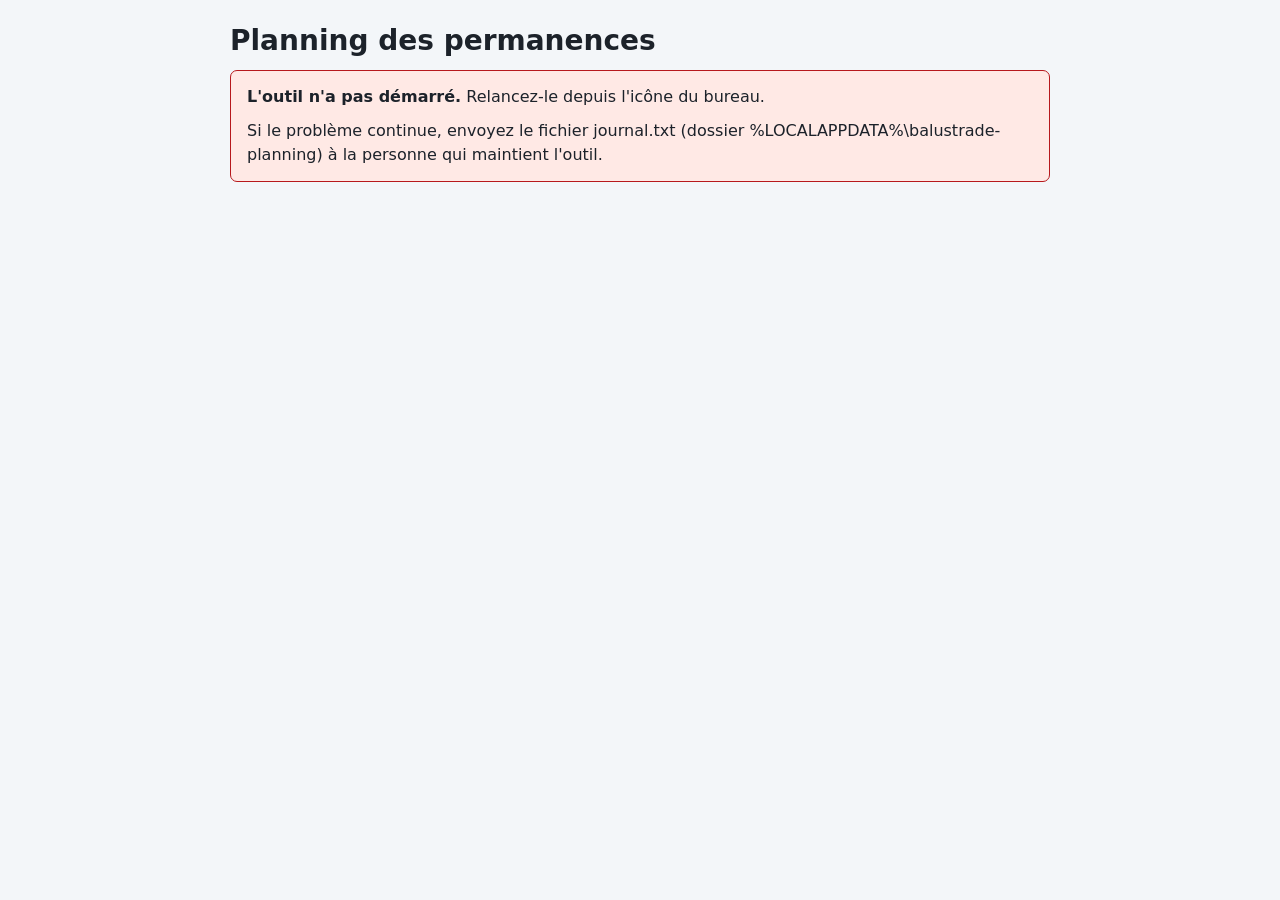
<file: app/static/demarrage.html>
<!doctype html>
<html lang="fr">
<head>
<meta charset="utf-8">
<meta name="viewport" content="width=device-width, initial-scale=1">
<title>Planning des permanences</title>
<link rel="stylesheet" href="app.css">
</head>
<body>
<main id="contenu">
  <section aria-labelledby="t-attente">
    <h1 id="t-attente">Planning des permanences</h1>
    <div id="etat" class="carte" role="status">
      <p><strong>L'outil démarre.</strong> La première fois, cela peut prendre jusqu'à une minute.</p>
      <p class="aide">Cette page s'ouvre toute seule dès que l'outil est prêt. Vous n'avez rien à faire.</p>
    </div>
    <div id="echec" class="alerte rouge" role="alert" hidden>
      <p><strong>L'outil n'a pas démarré.</strong> Relancez-le depuis l'icône du bureau.</p>
      <p>Si le problème continue, envoyez le fichier journal.txt (dossier %LOCALAPPDATA%\balustrade-planning) à la personne qui maintient l'outil.</p>
    </div>
  </section>
</main>
<script src="demarrage.js"></script>
</body>
</html>
</file>
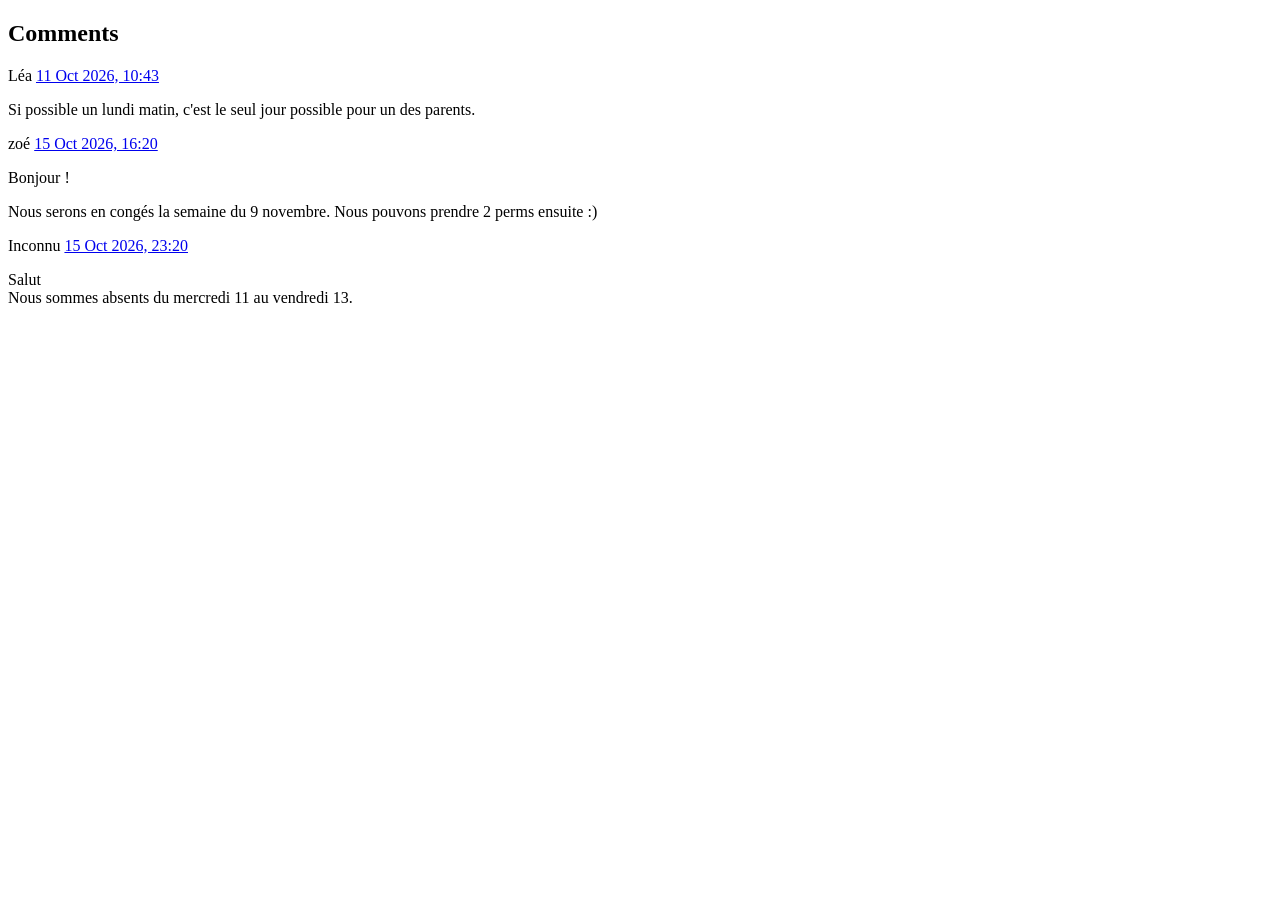
<file: tests/fixtures/poll.html>
<!DOCTYPE html>
<html lang="en-GB">
    <head>
        <meta charset="utf-8">
        <title>Planning Test – Framadate</title>
    </head>
    <body>
        <main>
        <div class="wrapper wrapper--small wrapper--center flow flow--large">
            <h2 class="text--primary">Comments</h2>

                            <article id="comment-100001" class="panel panel--rounded flow flow--small">
                    <header class="cols cols--always cols--gap-small text--secondary">
                        <span class="col--extend">
                            Léa
                        </span>

                        <a class="anchor--dotted anchor--currentcolor text--small" href="#comment-100001">
                            <time datetime="2026-10-11T10:43:56+02:00" data-controller="relative-time">
                                11 Oct 2026, 10:43
                            </time>
                        </a>
                    </header>

                    <div class="flow flow--small">
                        <p>Si possible un lundi matin, c'est le seul jour possible pour un des parents.</p>
                    </div>
                </article>
                            <article id="comment-100002" class="panel panel--rounded flow flow--small">
                    <header class="cols cols--always cols--gap-small text--secondary">
                        <span class="col--extend">
                            zoé
                        </span>

                        <a class="anchor--dotted anchor--currentcolor text--small" href="#comment-100002">
                            <time datetime="2026-10-15T16:20:10+02:00" data-controller="relative-time">
                                15 Oct 2026, 16:20
                            </time>
                        </a>
                    </header>

                    <div class="flow flow--small">
                        <p>Bonjour !</p>
<p>Nous serons en congés la semaine du 9 novembre. Nous pouvons prendre 2 perms ensuite :)</p>
                    </div>
                </article>
                            <article id="comment-100003" class="panel panel--rounded flow flow--small">
                    <header class="cols cols--always cols--gap-small text--secondary">
                        <span class="col--extend">
                            Inconnu
                        </span>

                        <a class="anchor--dotted anchor--currentcolor text--small" href="#comment-100003">
                            <time datetime="2026-10-15T23:20:28+02:00" data-controller="relative-time">
                                15 Oct 2026, 23:20
                            </time>
                        </a>
                    </header>

                    <div class="flow flow--small">
                        <p>Salut<br />
Nous sommes absents du mercredi 11 au vendredi 13.</p>
                    </div>
                </article>

        </div>
        </main>
    </body>
</html>
</file>
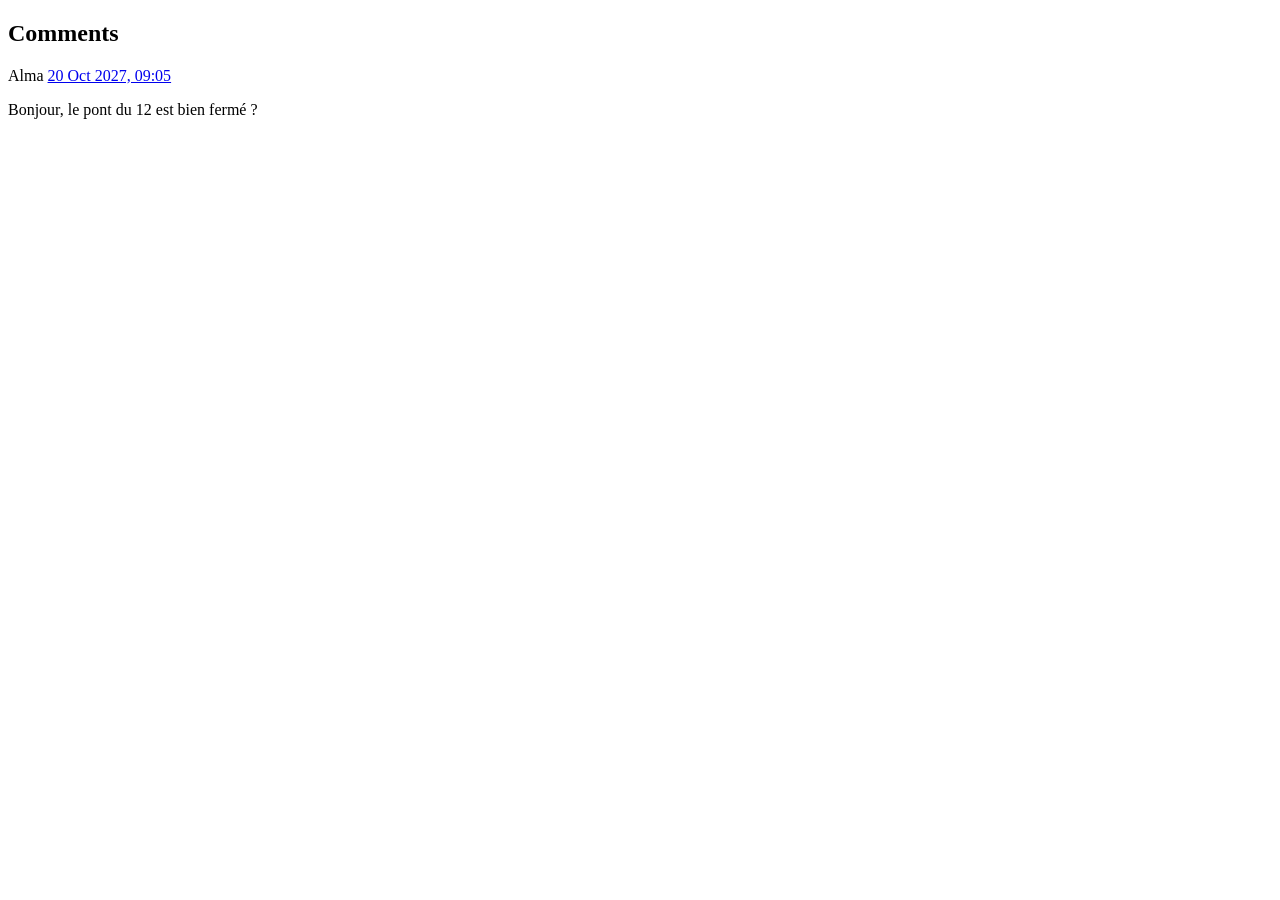
<file: tests/fixtures/cas_limites/ferie_pont/poll.html>
<!DOCTYPE html>
<html lang="en-GB">
    <head>
        <meta charset="utf-8">
        <title>Planning Novembre – Framadate</title>
    </head>
    <body>
        <main>
        <div class="wrapper wrapper--small wrapper--center flow flow--large">
            <h2 class="text--primary">Comments</h2>

                            <article id="comment-200001" class="panel panel--rounded flow flow--small">
                    <header class="cols cols--always cols--gap-small text--secondary">
                        <span class="col--extend">
                            Alma
                        </span>

                        <a class="anchor--dotted anchor--currentcolor text--small" href="#comment-200001">
                            <time datetime="2027-10-20T09:05:00+01:00" data-controller="relative-time">
                                20 Oct 2027, 09:05
                            </time>
                        </a>
                    </header>

                    <div class="flow flow--small">
                        <p>Bonjour, le pont du 12 est bien fermé ?</p>
                    </div>
                </article>

        </div>
        </main>
    </body>
</html>
</file>
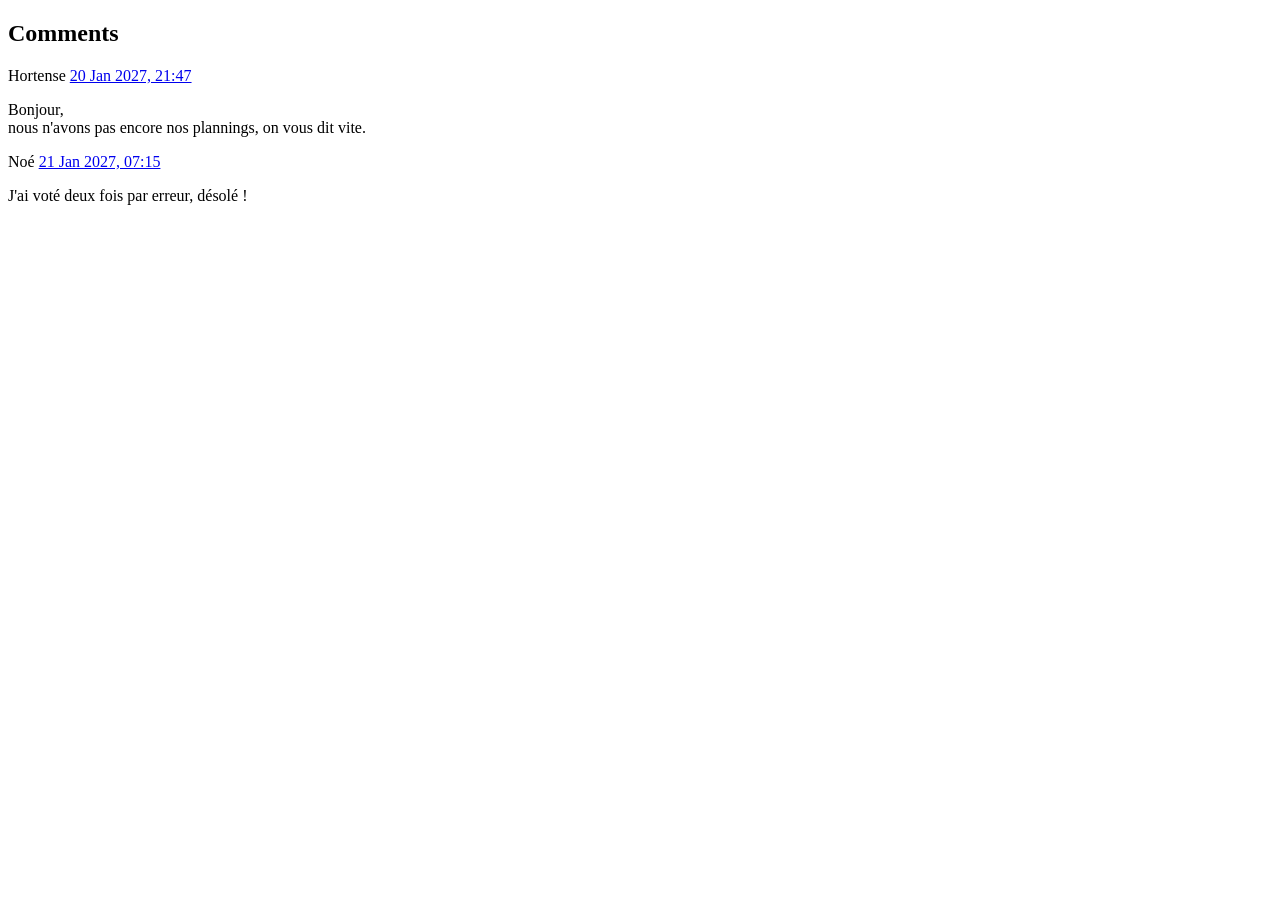
<file: tests/fixtures/cas_limites/mauvaises_reponses/poll.html>
<!DOCTYPE html>
<html lang="en-GB">
    <head>
        <meta charset="utf-8">
        <title>Planning Février – Framadate</title>
    </head>
    <body>
        <main>
        <div class="wrapper wrapper--small wrapper--center flow flow--large">
            <h2 class="text--primary">Comments</h2>

                            <article id="comment-200001" class="panel panel--rounded flow flow--small">
                    <header class="cols cols--always cols--gap-small text--secondary">
                        <span class="col--extend">
                            Hortense
                        </span>

                        <a class="anchor--dotted anchor--currentcolor text--small" href="#comment-200001">
                            <time datetime="2027-01-20T21:47:00+01:00" data-controller="relative-time">
                                20 Jan 2027, 21:47
                            </time>
                        </a>
                    </header>

                    <div class="flow flow--small">
                        <p>Bonjour,<br />
nous n'avons pas encore nos plannings, on vous dit vite.</p>
                    </div>
                </article>
                            <article id="comment-200002" class="panel panel--rounded flow flow--small">
                    <header class="cols cols--always cols--gap-small text--secondary">
                        <span class="col--extend">
                            Noé
                        </span>

                        <a class="anchor--dotted anchor--currentcolor text--small" href="#comment-200002">
                            <time datetime="2027-01-21T07:15:00+01:00" data-controller="relative-time">
                                21 Jan 2027, 07:15
                            </time>
                        </a>
                    </header>

                    <div class="flow flow--small">
                        <p>J'ai voté deux fois par erreur, désolé !</p>
                    </div>
                </article>

        </div>
        </main>
    </body>
</html>
</file>
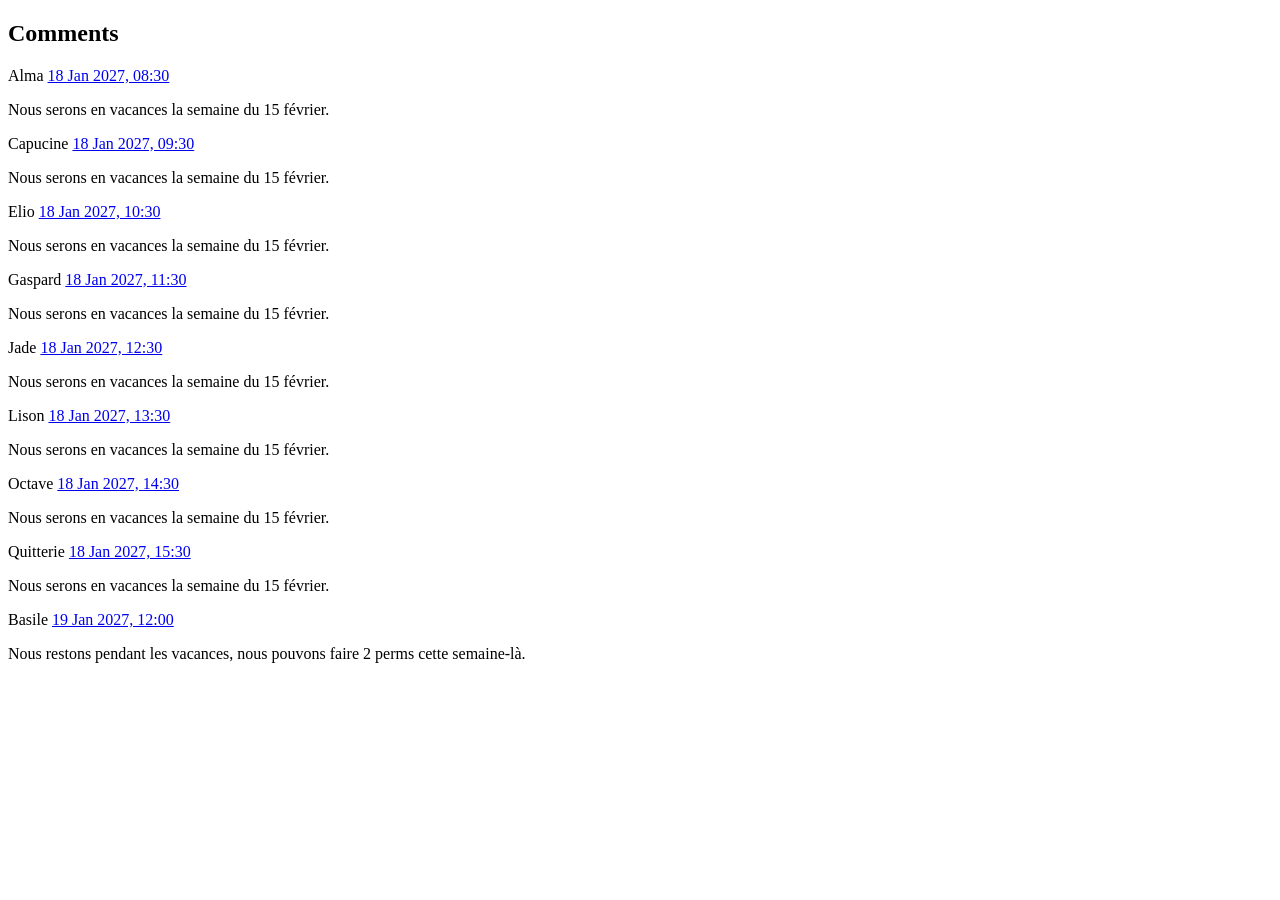
<file: tests/fixtures/cas_limites/vacances/poll.html>
<!DOCTYPE html>
<html lang="en-GB">
    <head>
        <meta charset="utf-8">
        <title>Planning Février – Framadate</title>
    </head>
    <body>
        <main>
        <div class="wrapper wrapper--small wrapper--center flow flow--large">
            <h2 class="text--primary">Comments</h2>

                            <article id="comment-200001" class="panel panel--rounded flow flow--small">
                    <header class="cols cols--always cols--gap-small text--secondary">
                        <span class="col--extend">
                            Alma
                        </span>

                        <a class="anchor--dotted anchor--currentcolor text--small" href="#comment-200001">
                            <time datetime="2027-01-18T08:30:00+01:00" data-controller="relative-time">
                                18 Jan 2027, 08:30
                            </time>
                        </a>
                    </header>

                    <div class="flow flow--small">
                        <p>Nous serons en vacances la semaine du 15 février.</p>
                    </div>
                </article>
                            <article id="comment-200002" class="panel panel--rounded flow flow--small">
                    <header class="cols cols--always cols--gap-small text--secondary">
                        <span class="col--extend">
                            Capucine
                        </span>

                        <a class="anchor--dotted anchor--currentcolor text--small" href="#comment-200002">
                            <time datetime="2027-01-18T09:30:00+01:00" data-controller="relative-time">
                                18 Jan 2027, 09:30
                            </time>
                        </a>
                    </header>

                    <div class="flow flow--small">
                        <p>Nous serons en vacances la semaine du 15 février.</p>
                    </div>
                </article>
                            <article id="comment-200003" class="panel panel--rounded flow flow--small">
                    <header class="cols cols--always cols--gap-small text--secondary">
                        <span class="col--extend">
                            Elio
                        </span>

                        <a class="anchor--dotted anchor--currentcolor text--small" href="#comment-200003">
                            <time datetime="2027-01-18T10:30:00+01:00" data-controller="relative-time">
                                18 Jan 2027, 10:30
                            </time>
                        </a>
                    </header>

                    <div class="flow flow--small">
                        <p>Nous serons en vacances la semaine du 15 février.</p>
                    </div>
                </article>
                            <article id="comment-200004" class="panel panel--rounded flow flow--small">
                    <header class="cols cols--always cols--gap-small text--secondary">
                        <span class="col--extend">
                            Gaspard
                        </span>

                        <a class="anchor--dotted anchor--currentcolor text--small" href="#comment-200004">
                            <time datetime="2027-01-18T11:30:00+01:00" data-controller="relative-time">
                                18 Jan 2027, 11:30
                            </time>
                        </a>
                    </header>

                    <div class="flow flow--small">
                        <p>Nous serons en vacances la semaine du 15 février.</p>
                    </div>
                </article>
                            <article id="comment-200005" class="panel panel--rounded flow flow--small">
                    <header class="cols cols--always cols--gap-small text--secondary">
                        <span class="col--extend">
                            Jade
                        </span>

                        <a class="anchor--dotted anchor--currentcolor text--small" href="#comment-200005">
                            <time datetime="2027-01-18T12:30:00+01:00" data-controller="relative-time">
                                18 Jan 2027, 12:30
                            </time>
                        </a>
                    </header>

                    <div class="flow flow--small">
                        <p>Nous serons en vacances la semaine du 15 février.</p>
                    </div>
                </article>
                            <article id="comment-200006" class="panel panel--rounded flow flow--small">
                    <header class="cols cols--always cols--gap-small text--secondary">
                        <span class="col--extend">
                            Lison
                        </span>

                        <a class="anchor--dotted anchor--currentcolor text--small" href="#comment-200006">
                            <time datetime="2027-01-18T13:30:00+01:00" data-controller="relative-time">
                                18 Jan 2027, 13:30
                            </time>
                        </a>
                    </header>

                    <div class="flow flow--small">
                        <p>Nous serons en vacances la semaine du 15 février.</p>
                    </div>
                </article>
                            <article id="comment-200007" class="panel panel--rounded flow flow--small">
                    <header class="cols cols--always cols--gap-small text--secondary">
                        <span class="col--extend">
                            Octave
                        </span>

                        <a class="anchor--dotted anchor--currentcolor text--small" href="#comment-200007">
                            <time datetime="2027-01-18T14:30:00+01:00" data-controller="relative-time">
                                18 Jan 2027, 14:30
                            </time>
                        </a>
                    </header>

                    <div class="flow flow--small">
                        <p>Nous serons en vacances la semaine du 15 février.</p>
                    </div>
                </article>
                            <article id="comment-200008" class="panel panel--rounded flow flow--small">
                    <header class="cols cols--always cols--gap-small text--secondary">
                        <span class="col--extend">
                            Quitterie
                        </span>

                        <a class="anchor--dotted anchor--currentcolor text--small" href="#comment-200008">
                            <time datetime="2027-01-18T15:30:00+01:00" data-controller="relative-time">
                                18 Jan 2027, 15:30
                            </time>
                        </a>
                    </header>

                    <div class="flow flow--small">
                        <p>Nous serons en vacances la semaine du 15 février.</p>
                    </div>
                </article>
                            <article id="comment-200009" class="panel panel--rounded flow flow--small">
                    <header class="cols cols--always cols--gap-small text--secondary">
                        <span class="col--extend">
                            Basile
                        </span>

                        <a class="anchor--dotted anchor--currentcolor text--small" href="#comment-200009">
                            <time datetime="2027-01-19T12:00:00+01:00" data-controller="relative-time">
                                19 Jan 2027, 12:00
                            </time>
                        </a>
                    </header>

                    <div class="flow flow--small">
                        <p>Nous restons pendant les vacances, nous pouvons faire 2 perms cette semaine-là.</p>
                    </div>
                </article>

        </div>
        </main>
    </body>
</html>
</file>
<file: app/static/app.css>
/* Tokens recopiés de templates/arbitrage.html (palette OKLCH, échelles), pour une continuité visuelle.
   Les CSS ne s'importent pas entre la page d'arbitrage autonome et l'application : garder les deux alignés. */
:root {
  color-scheme: light dark;
  /* Neutres légèrement teintés vers l'accent (bleu ardoise), jamais crème. */
  --fond: oklch(0.972 0.005 255); --surface: oklch(1 0 0); --panneau: oklch(0.985 0.004 255);
  --encre: oklch(0.25 0.018 255); --doux: oklch(0.46 0.018 255); --bord: oklch(0.885 0.01 255); --bord-fort: oklch(0.78 0.014 255);
  --accent: oklch(0.49 0.15 258); --accent-texte: oklch(0.99 0 0); --accent-fond: oklch(0.95 0.025 258);
  --rouge: oklch(0.5 0.19 27); --rouge-fond: oklch(0.955 0.03 27);
  --orange: oklch(0.5 0.125 58); --orange-fond: oklch(0.96 0.045 75);
  --jaune: oklch(0.46 0.09 95); --jaune-fond: oklch(0.965 0.06 100);
  --gris: oklch(0.47 0.015 255); --gris-fond: oklch(0.94 0.006 255);
  --ok: oklch(0.47 0.12 152); --ok-fond: oklch(0.955 0.035 152);
  --ferme: oklch(0.93 0.006 255); --focus: oklch(0.55 0.2 258);
  --t-xs: 12.5px; --t-s: 13.5px; --t-m: 15px; --t-l: 17px; --t-xl: 21px;
  --e-1: 4px; --e-2: 8px; --e-3: 12px; --e-4: 16px; --e-5: 24px;
  --rayon: 7px; --rayon-s: 5px;
  --z-collant: 10;
  --duree: 160ms; --courbe: cubic-bezier(0.25, 1, 0.5, 1);
}
@media (prefers-color-scheme: dark) {
  :root {
    --fond: oklch(0.185 0.012 255); --surface: oklch(0.232 0.014 255); --panneau: oklch(0.212 0.013 255);
    --encre: oklch(0.94 0.006 255); --doux: oklch(0.75 0.015 255); --bord: oklch(0.34 0.016 255); --bord-fort: oklch(0.45 0.018 255);
    --accent: oklch(0.75 0.12 258); --accent-texte: oklch(0.18 0.03 258); --accent-fond: oklch(0.3 0.06 258);
    --rouge: oklch(0.8 0.12 27); --rouge-fond: oklch(0.3 0.07 27);
    --orange: oklch(0.83 0.11 70); --orange-fond: oklch(0.31 0.055 65);
    --jaune: oklch(0.88 0.11 98); --jaune-fond: oklch(0.31 0.05 98);
    --gris: oklch(0.76 0.015 255); --gris-fond: oklch(0.29 0.014 255);
    --ok: oklch(0.8 0.13 152); --ok-fond: oklch(0.29 0.05 152);
    --ferme: oklch(0.21 0.01 255); --focus: oklch(0.78 0.14 258);
    }
}
* { box-sizing: border-box; }
body { margin: 0; background: var(--fond); color: var(--encre);
  font: 16px/1.5 system-ui, -apple-system, "Segoe UI", Roboto, Arial, sans-serif; }
button, input, select, textarea { font: inherit; color: inherit; }
:focus-visible { outline: 3px solid var(--focus); outline-offset: 2px; }
h1 { font-size: 1.75rem; line-height: 1.2; margin: 0 0 8px; text-wrap: balance; }
h2 { font-size: 1.2rem; line-height: 1.3; margin: 0 0 10px; text-wrap: balance; }
h3 { font-size: 1rem; margin: 0 0 6px; }
.intro, .aide, .texte-comm { text-wrap: pretty; }
p { margin: 0 0 10px; }
code { font-size: .9em; overflow-wrap: anywhere; }

.evitement { position: absolute; left: -999px; top: 8px; background: var(--surface); padding: 8px 12px; z-index: 10; }
.evitement:focus { left: 8px; }
.invisible { position: absolute; width: 1px; height: 1px; overflow: hidden; clip: rect(0 0 0 0); white-space: nowrap; }

/* ---------------------------------------------------------------- bandeau et étapes */
.bandeau { background: var(--surface); }
.bandeau-int { max-width: 1080px; margin: 0 auto; padding: 14px 20px 4px; display: flex; flex-wrap: wrap;
  justify-content: space-between; gap: 4px 16px; align-items: baseline; }
.marque { margin: 0; color: var(--doux); }
.marque strong { color: var(--encre); }
.mois { margin: 0; font-weight: 600; }
.etapes { list-style: none; margin: 0 auto; padding: 8px 20px 0; max-width: 1080px; display: flex; gap: 4px; overflow-x: auto; }
.etapes li { flex: 1 1 0; min-width: 104px; }
.etapes button { width: 100%; display: flex; align-items: center; gap: 8px; padding: 10px 6px 12px; background: none;
  border: 0; border-bottom: 3px solid transparent; color: var(--doux); cursor: pointer; text-align: left; }
.etapes button:disabled { cursor: default; opacity: .55; }
.etapes .num { display: inline-grid; place-items: center; width: 1.7em; height: 1.7em; border-radius: 50%;
  border: 2px solid currentColor; font-size: .85rem; font-weight: 700; flex: none; }
.etapes li.faite button { color: var(--encre); }
.etapes li.faite .num { background: var(--ok); border-color: var(--ok); color: var(--surface); }
.etapes button[aria-current="step"] { color: var(--accent); border-bottom-color: var(--accent); font-weight: 600; }
.etapes button[aria-current="step"] .num { background: var(--accent); border-color: var(--accent); color: var(--accent-texte); }

/* ---------------------------------------------------------------- contenu */
main { max-width: 860px; margin: 0 auto; padding: 24px 20px 40px; }
main:focus { outline: none; }
main:has(section.moyen) { max-width: 1140px; }
main:has(section.large) { max-width: 1280px; }
/* Zone lue par les lecteurs d'écran ; les retours visibles sont portés par chaque étape. */
.annonce { position: absolute; width: 1px; height: 1px; overflow: hidden; clip: rect(0 0 0 0); white-space: nowrap; }
.intro { color: var(--doux); max-width: 68ch; }
.aide { color: var(--doux); font-size: .9rem; }
.carte { background: var(--surface); border: 1px solid var(--bord); border-radius: var(--rayon); padding: 20px; margin: 16px 0; }
details.carte > summary { cursor: pointer; font-weight: 600; }
details.carte[open] > summary { margin-bottom: 10px; }
.pile > * + * { margin-top: 12px; }
.groupe { border: 0; padding: 0; margin: 0 0 22px; min-width: 0; }
.etiquette { display: block; font-weight: 600; margin-bottom: 4px; padding: 0; }
.champ { padding: 9px 11px; border: 1px solid var(--doux); border-radius: 8px; background: var(--surface); min-height: 44px; max-width: 100%; }
.champ.large { width: 100%; }
.champ.court { width: 5.5em; }
textarea.champ { width: 100%; resize: vertical; min-height: 0; }
.ligne-champ { display: flex; flex-wrap: wrap; gap: 8px; align-items: center; }
.ligne-champ .champ { flex: 1 1 260px; }

.choix-liste { display: grid; gap: 8px; }
.choix { display: flex; gap: 12px; align-items: flex-start; padding: 12px 14px; border: 1px solid var(--bord);
  border-radius: var(--rayon); cursor: pointer; background: var(--surface); }
.choix:has(input:checked) { border-color: var(--accent); background: var(--accent-fond); }
.choix.inactif { cursor: not-allowed; opacity: .6; }
.choix input { margin-top: 4px; width: 18px; height: 18px; accent-color: var(--accent); }
.choix-texte { display: grid; }
.choix-texte span { color: var(--doux); font-size: .92rem; }
.cle { margin-top: 12px; padding: 14px; border-radius: var(--rayon); background: var(--gris-fond); }
.cle label { font-weight: 600; }
.ok-ligne { color: var(--ok); font-weight: 600; }
[hidden] { display: none !important; }
.btn.fermer { padding: 6px 14px; align-self: center; }
.banniere { margin: 0; padding: 12px 20px; text-align: center; font-weight: 600; background: var(--rouge-fond);
  color: var(--rouge); border-bottom: 1px solid var(--rouge); }
.code-appareil { font-family: ui-monospace, Consolas, monospace; font-size: 1.5rem; letter-spacing: .12em; user-select: all; }

.actions { display: flex; flex-wrap: wrap; gap: 10px; align-items: center; margin: 20px 0 8px; }
.btn { display: inline-flex; align-items: center; justify-content: center; min-height: 44px; padding: 9px 18px;
  border-radius: 8px; border: 1px solid var(--doux); background: var(--surface); cursor: pointer; text-decoration: none;
  color: var(--encre); font-weight: 500; }
.btn:hover { background: var(--gris-fond); }
.btn:active { transform: translateY(1px); }
.btn.primaire { background: var(--accent); border-color: var(--accent); color: var(--accent-texte); font-weight: 600; }
.btn.primaire:hover { filter: brightness(1.08); background: var(--accent); }
.btn:disabled, .btn.bloque { opacity: .55; cursor: not-allowed; }
.btn[aria-busy="true"] { cursor: progress; opacity: 1; gap: 10px; }
.btn[aria-busy="true"]::before { content: ""; width: .9em; height: .9em; border-radius: 50%;
  border: 2px solid currentColor; border-right-color: transparent; animation: tourne .8s linear infinite; }
@keyframes tourne { to { transform: rotate(360deg); } }
.btn.lien { border: 0; background: none; padding: 6px 4px; min-height: 0; text-decoration: underline; color: var(--accent); }
.btn.lien.danger { color: var(--rouge); }

.alerte { border-radius: var(--rayon); padding: 14px 16px; margin: 12px 0; border: 1px solid; }
.alerte p:last-child, .alerte ul:last-child { margin-bottom: 0; }
.alerte ul { margin: 6px 0 0; padding-left: 20px; }
.alerte.rouge { background: var(--rouge-fond); border-color: var(--rouge); }
.alerte.orange { background: var(--orange-fond); border-color: var(--orange); }
.alerte.jaune { background: var(--jaune-fond); border-color: var(--jaune); }
.alerte.gris { background: var(--gris-fond); border-color: var(--gris); }
.alerte.bleu { background: var(--accent-fond); border-color: var(--accent); }

/* Une seule bande de chiffres séparés par des filets, pas une grille de cartes. */
.chiffres { display: flex; flex-wrap: wrap; margin: 16px 0; background: var(--surface);
  border: 1px solid var(--bord); border-radius: var(--rayon); }
.chiffre { flex: 1 1 140px; padding: 12px 16px; display: grid; border-left: 1px solid var(--bord); margin-left: -1px; }
.chiffre .valeur { font-size: 1.5rem; font-weight: 700; line-height: 1.15; font-variant-numeric: tabular-nums; }
.chiffre span:last-child { color: var(--doux); font-size: .9rem; }
.semaines { margin: 0 0 10px; padding-left: 20px; }

.commentaires { list-style: none; margin: 0; padding: 0; }
.commentaires li { padding: 10px 0; border-top: 1px solid var(--bord); }
.commentaires li:first-child { border-top: 0; padding-top: 0; }
.commentaires .qui { margin-bottom: 2px; }
.texte-comm { white-space: pre-line; margin: 0; }

/* ---------------------------------------------------------------- tableau des règles */
.tableau-zone { overflow-x: auto; }
table.regles { width: 100%; border-collapse: collapse; margin-bottom: 12px; }
table.regles th { text-align: left; font-size: .85rem; color: var(--doux); font-weight: 600; padding: 0 8px 8px; border-bottom: 1px solid var(--bord); }
table.regles td { vertical-align: top; padding: 12px 8px; border-bottom: 1px solid var(--bord); }
table.regles td:nth-child(4) { min-width: 220px; }
table.regles tr.fautive td { background: var(--rouge-fond); }
table.regles td.vide { color: var(--doux); text-align: center; padding: 20px; }
table.regles select { min-width: 9em; }
.detail-ligne { display: flex; flex-wrap: wrap; gap: 8px; align-items: center; }
.detail-pile { display: grid; gap: 6px; }
.origine p { margin: 0 0 6px; font-size: .92rem; white-space: pre-line; }
.coches { display: grid; grid-template-columns: auto auto auto; gap: 0 16px; margin-top: 8px; justify-content: start; align-items: center; }
.coche-jour { display: contents; }
.coche-jour .jour { font-weight: 600; text-transform: capitalize; }
.coche { display: inline-flex; gap: 6px; align-items: center; min-height: 32px; cursor: pointer; white-space: nowrap; }
.coche input { width: 18px; height: 18px; accent-color: var(--accent); }
.nt-liste { list-style: none; padding: 0; margin: 0 0 12px; display: grid; gap: 8px; }
.nt { display: flex; gap: 8px; align-items: flex-start; }
.reglages { display: grid; gap: 10px; }
.reglage { display: flex; justify-content: space-between; gap: 12px; align-items: center; flex-wrap: wrap; }

/* ---------------------------------------------------------------- arbitrage et bilan */
.cadre { width: 100%; height: 82vh; min-height: 560px; border: 1px solid var(--bord); border-radius: var(--rayon); background: var(--surface); }
.groupes { list-style: none; padding: 0; margin: 0 0 12px; display: grid; gap: 6px; }
.groupe-alerte summary { cursor: pointer; padding: 6px 0; }
.groupe-alerte ul { margin: 4px 0 8px; padding-left: 22px; font-size: .92rem; }
.badge { display: inline-block; font-size: .78rem; font-weight: 700; padding: 1px 8px; border-radius: 999px; border: 1px solid; }
.badge.rouge { color: var(--rouge); background: var(--rouge-fond); }
.badge.orange { color: var(--orange); background: var(--orange-fond); }
.badge.jaune { color: var(--jaune); background: var(--jaune-fond); }
.badge.gris { color: var(--gris); background: var(--gris-fond); }
table.bilan { border-collapse: collapse; min-width: 280px; }
table.bilan th, table.bilan td { padding: 6px 14px 6px 0; text-align: left; border-bottom: 1px solid var(--bord); font-variant-numeric: tabular-nums; }
table.bilan td:nth-child(2), table.bilan td:nth-child(3) { text-align: right; padding-right: 24px; }
table.bilan th[scope="col"]:nth-child(2), table.bilan th[scope="col"]:nth-child(3) { text-align: right; padding-right: 24px; }
table.bilan tr.ecart td { color: var(--orange); font-weight: 700; }
.colonnes { columns: 2 220px; padding-left: 20px; margin: 0; }
.etapes-texte { padding-left: 22px; }

body:has(section.moyen) .pied { max-width: 1140px; }
body:has(section.large) .pied { max-width: 1280px; }
.pied { max-width: 860px; margin: 0 auto; padding: 0 20px 32px; color: var(--doux); font-size: .88rem; }

/* ---------------------------------------------------------------- petits écrans : tableau en cartes */
@media (max-width: 600px) {
  .etapes li { min-width: 0; flex: 0 0 auto; }
  .etapes li:has([aria-current="step"]) { flex: 1 1 auto; }
  .etapes button:not([aria-current="step"]) .lib { position: absolute; width: 1px; height: 1px; overflow: hidden; clip: rect(0 0 0 0); }
  .etapes button { padding-inline: 8px; }
}
@media (max-width: 720px) {
  table.regles thead { display: none; }
  table.regles, table.regles tbody, table.regles tr, table.regles td { display: block; width: 100%; }
  table.regles tr { border-bottom: 2px solid var(--bord); padding: 8px 0; }
  table.regles td { border: 0; padding: 6px 0; max-width: none; }
  table.regles td[data-col]::before { content: attr(data-col); display: block; font-size: .8rem; color: var(--doux); font-weight: 600; }
}
@media (prefers-reduced-motion: no-preference) {
  .btn, .choix { transition: background-color .15s var(--courbe), border-color .15s var(--courbe), transform .1s; }
}
@media (prefers-reduced-motion: reduce) {
  .btn[aria-busy="true"]::before { animation: none; border-right-color: currentColor; opacity: .5; }
  .btn:active { transform: none; }
}
</file>
